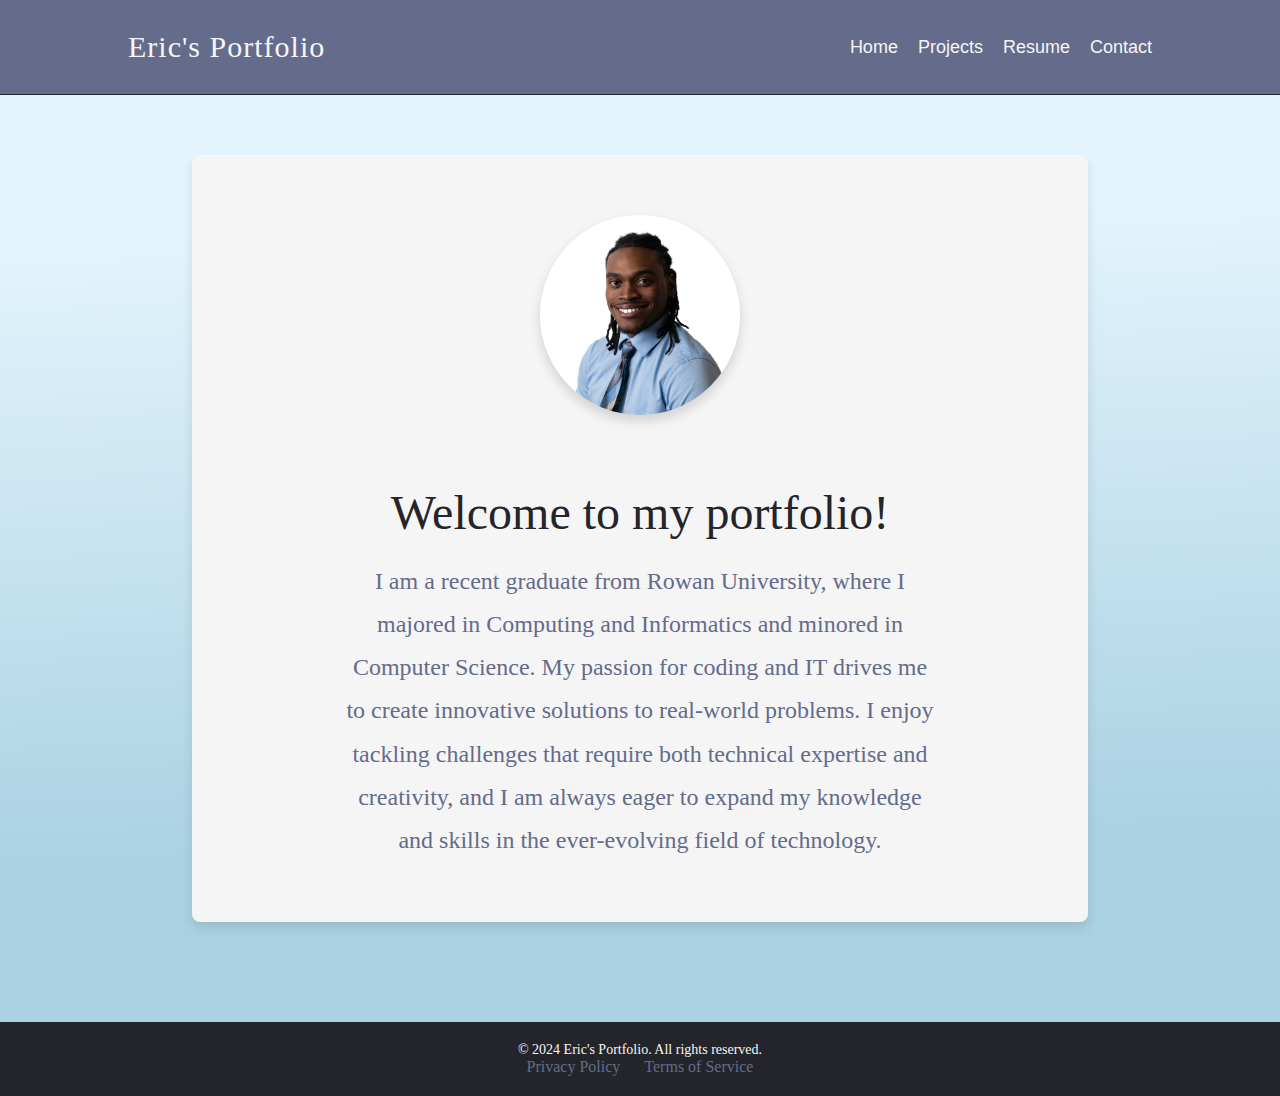
<file: index.html>
<html lang="en">
<head>
    <meta charset="UTF-8">
    <meta name="viewport" content="width=device-width, initial-scale=1.0">
    <title>Eric's Portfolio</title>
    <link rel="stylesheet" href="/css/styles.css">
</head>
<body>
    <header class="header">
        <h1>Eric's Portfolio</h1>
        <nav>
            <ul>
                <li><a href="index.html">Home</a></li>
                <li><a href="projects.html">Projects</a></li>
                <li><a href="resume.html">Resume</a></li>
                <li><a href="contact.html">Contact</a></li>
            </ul>
        </nav>
    </header>

    <main>
        <section class="Introduction">
             <!-- Image Section -->
             <div class="profile-pic">
                <img src="/images/ProfPic2.jpg" alt="Profile Picture">
            </div>
            
            <!-- Introduction Text -->
            <h2>Welcome to my portfolio!</h2>
            <p>I am a recent graduate from Rowan University, where I majored in Computing and Informatics and minored in Computer Science. My passion for coding and IT drives me to create innovative solutions to real-world problems. I enjoy tackling challenges that require both technical expertise and creativity, and I am always eager to expand my knowledge and skills in the ever-evolving field of technology.</p>
        </section>
    </main>
    <footer>
        <p>&copy; 2024 Eric's Portfolio. All rights reserved.</p>
        <div class="footer-links">
            <a>Privacy Policy</a>
            <a>Terms of Service</a>
        </div>
    </footer>
    
</body>
</html>
</file>
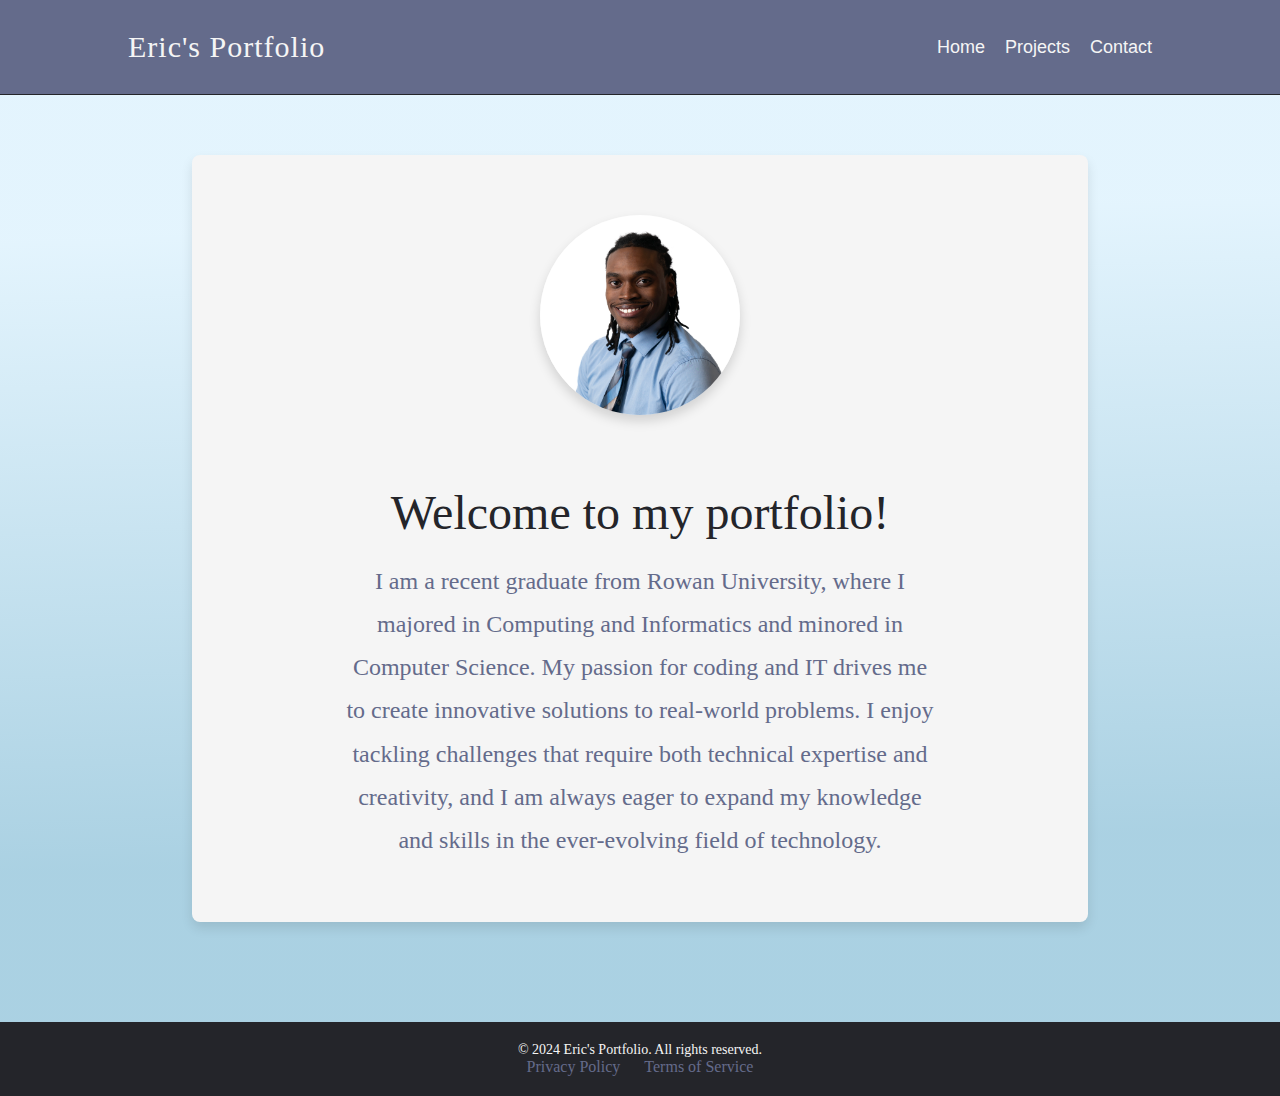
<file: html/index.html>
<html lang="en">
<head>
    <meta charset="UTF-8">
    <meta name="viewport" content="width=device-width, initial-scale=1.0">
    <title>Eric's Portfolio</title>
    <link rel="stylesheet" href="/css/styles.css">
</head>
<body>
    <header class="header">
        <h1>Eric's Portfolio</h1>
        <nav>
            <ul>
                <li><a href="index.html">Home</a></li>
                <li><a href="projects.html">Projects</a></li>
                <li><a href="contact.html">Contact</a></li>
            </ul>
        </nav>
    </header>

    <main>
        <section class="Introduction">
             <!-- Image Section -->
             <div class="profile-pic">
                <img src="/images/ProfPic2.jpg" alt="Profile Picture">
            </div>
            
            <!-- Introduction Text -->
            <h2>Welcome to my portfolio!</h2>
            <p>I am a recent graduate from Rowan University, where I majored in Computing and Informatics and minored in Computer Science. My passion for coding and IT drives me to create innovative solutions to real-world problems. I enjoy tackling challenges that require both technical expertise and creativity, and I am always eager to expand my knowledge and skills in the ever-evolving field of technology.</p>
        </section>
    </main>
    <footer>
        <p>&copy; 2024 Eric's Portfolio. All rights reserved.</p>
        <div class="footer-links">
            <a href="privacy.html">Privacy Policy</a>
            <a href="terms.html">Terms of Service</a>
        </div>
    </footer>
    
</body>
</html>
</file>
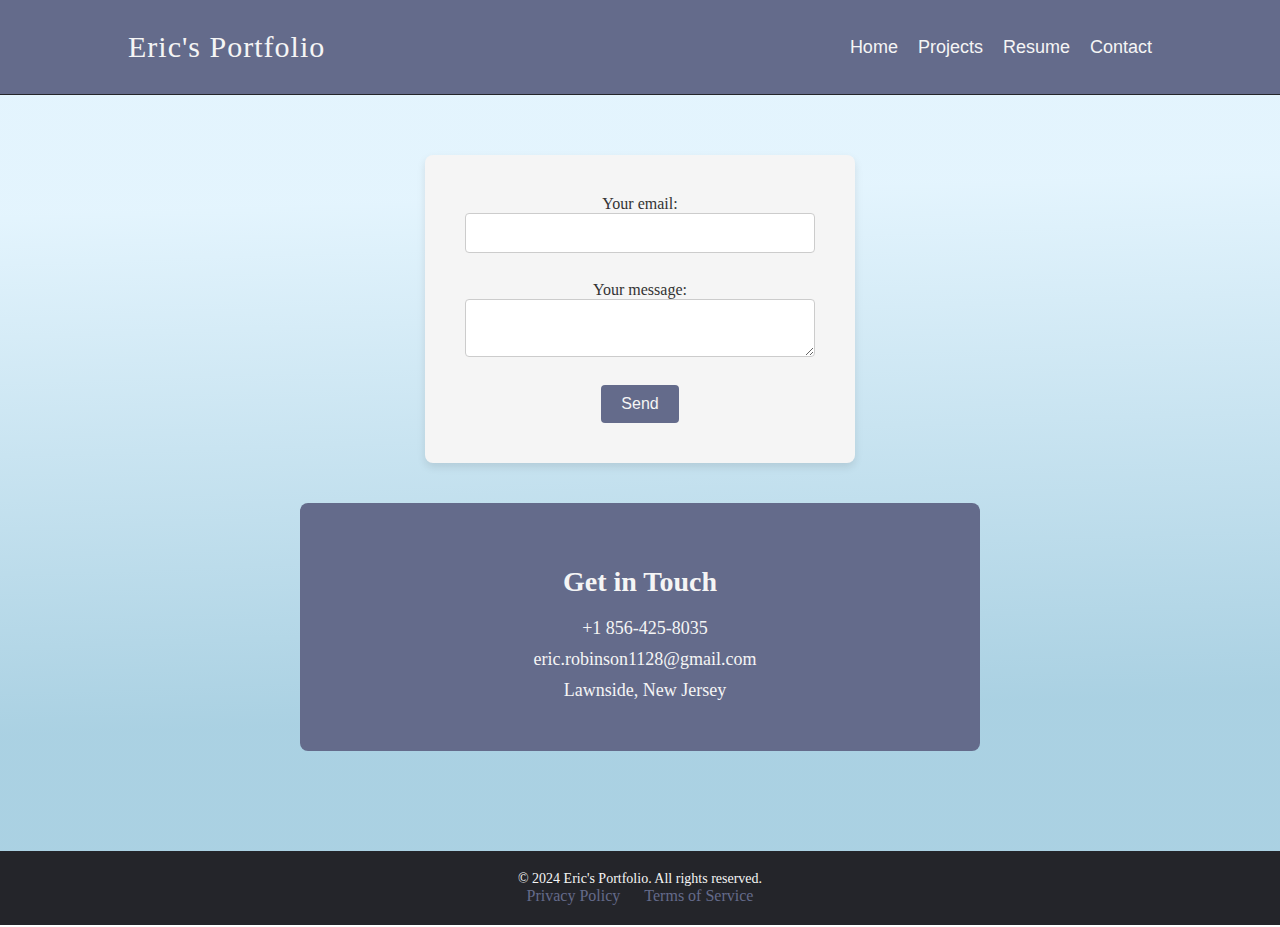
<file: contact.html>
<html lang="en">

<head>
    <meta charset="UTF-8">
    <meta name="viewport" content="width=device-width, initial-scale=1.0">
    <title>Document</title>
    <link rel="stylesheet" href="/css/styles.css">
</head>

<body>
    <header class="header">
        <h1>Eric's Portfolio</h1>
        <nav>
            <ul>
                <li><a href="index.html">Home</a></li>
                <li><a href="projects.html">Projects</a></li>
                <li><a href="resume.html">Resume</a></li>
                <li><a href="contact.html">Contact</a></li>
            </ul>
        </nav>
    </header>

    <main>
        <!-- modify this form HTML and place wherever you want your form -->
        <form class="contact-form" action="https://formspree.io/f/mvgplyeo" method="POST">
            <label>
                Your email:
                <input type="email" name="email">
            </label>
            <label>
                Your message:
                <textarea name="message"></textarea>
            </label>
            <!-- your other form fields go here -->
            <button type="submit">Send</button>
        </form>
        <div class="contact-info">
            <h2>Get in Touch</h2>
            <p><i class="fas fa-phone"></i> +1 856-425-8035</p>
            <p><i class="fas fa-envelope"></i> eric.robinson1128@gmail.com</p>
            <p><i class="fas fa-map-marker-alt"></i> Lawnside, New Jersey</p>
        </div>
    </main>

    <footer>
        <p>&copy; 2024 Eric's Portfolio. All rights reserved.</p>
        <div class="footer-links">
            <a>Privacy Policy</a>
            <a>Terms of Service</a>
        </div>
    </footer>

</body>

</html>
</file>
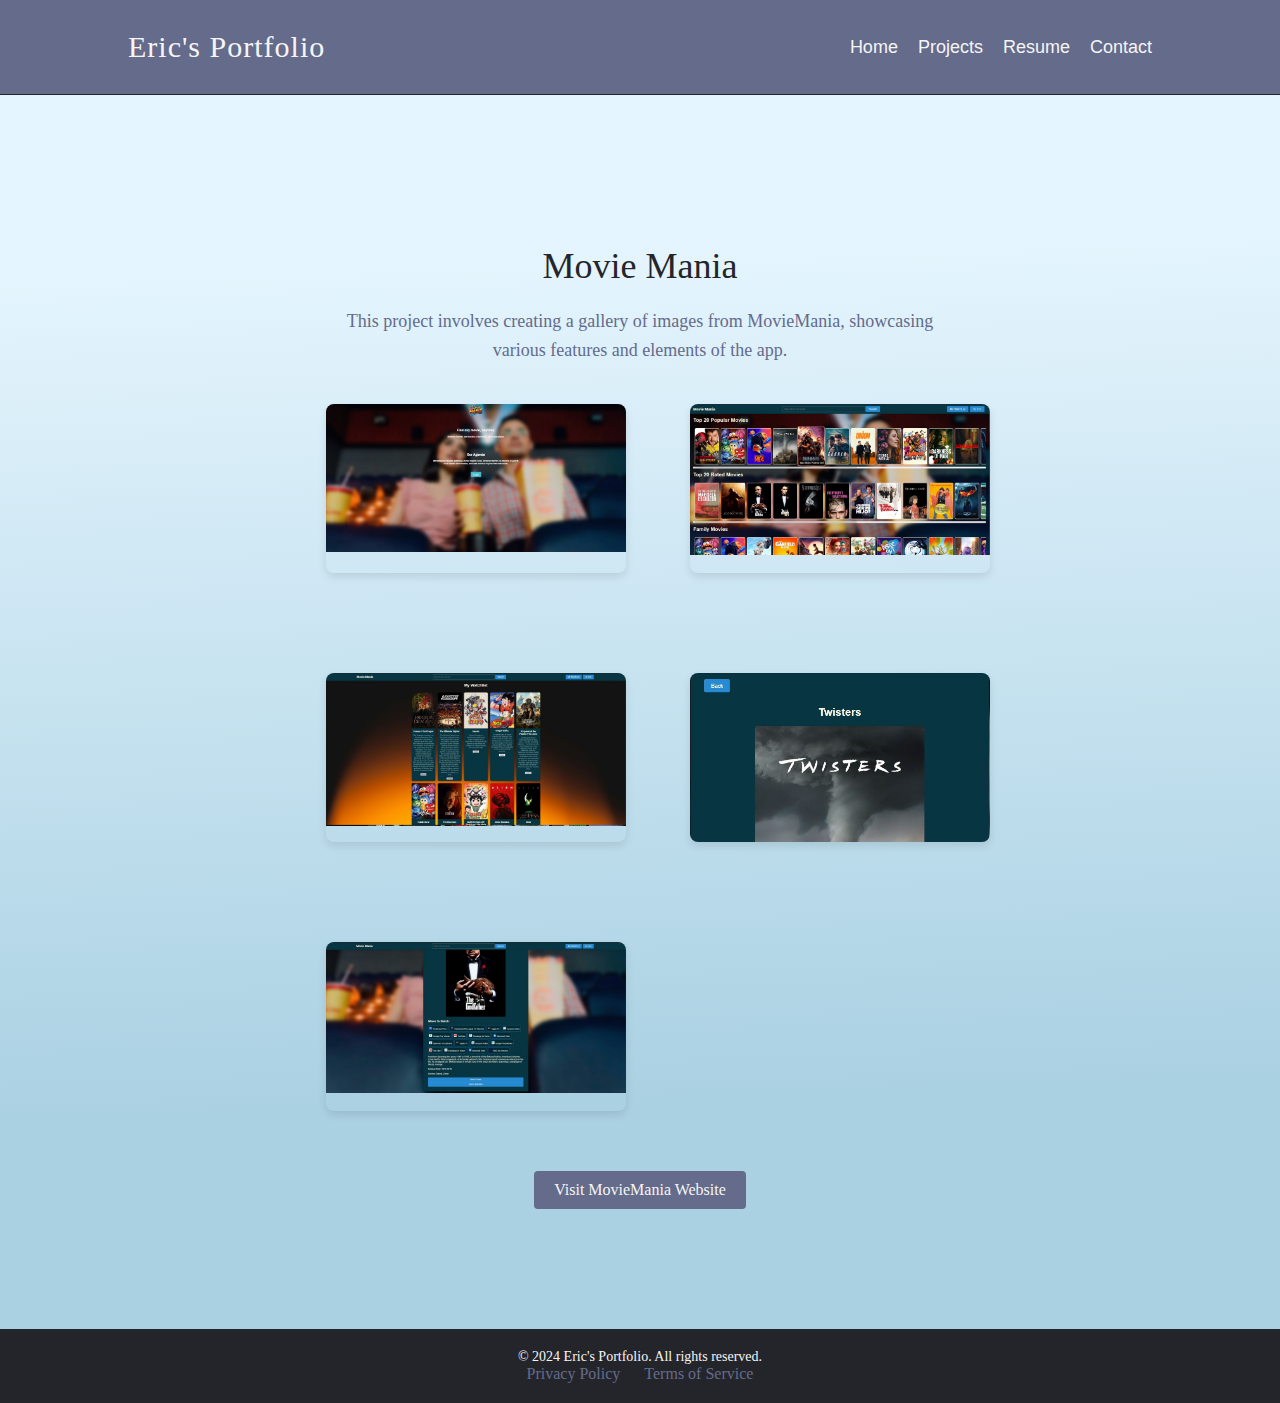
<file: project1-details.html>
<!DOCTYPE html>
<html lang="en">
<head>
    <meta charset="UTF-8">
    <meta name="viewport" content="width=device-width, initial-scale=1.0">
    <title>Project 1 Details - Eric's Portfolio</title>
    <link rel="stylesheet" href="/css/styles.css">
</head>
<body>
    <header class="header">
        <h1>Eric's Portfolio</h1>
        <nav>
            <ul>
                <li><a href="index.html">Home</a></li>
                <li><a href="projects.html">Projects</a></li>
                <li><a href="resume.html">Resume</a></li>
                <li><a href="contact.html">Contact</a></li>
            </ul>
        </nav>
    </header>

    <main>
        <section class="project-details">
            <h2>Movie Mania</h2>
            <p>This project involves creating a gallery of images from MovieMania, showcasing various features and elements of the app.</p>
            
            <div class="gallery">
                <div class="gallery-item">
                    <img src="/images/login.jpg" alt="MovieMania Feature 5">
                </div>
                <div class="gallery-item">
                    <img src="/images/movieManiaWelcomePage.jpg" alt="MovieMania Feature 1">
                </div>
                <div class="gallery-item">
                    <img src="/images/watchlistPage.jpg" alt="MovieMania Feature 2">
                </div>
                <div class="gallery-item">
                    <img src="/images/moviePage.jpg" alt="MovieMania Feature 3">
                </div>
                <div class="gallery-item">
                    <img src="/images/AddtoWatchlistButton.jpg" alt="MovieMania Feature 4">
                </div>
                <!-- Add more gallery items as needed -->
            </div>
            
            <a href="https://movi3mania.netlify.app/" class="project-link" target="_blank">Visit MovieMania Website</a>
        </section>
    </main>

    <footer>
        <p>&copy; 2024 Eric's Portfolio. All rights reserved.</p>
        <div class="footer-links">
            <a>Privacy Policy</a>
            <a>Terms of Service</a>
        </div>
    </footer>
</body>
</html>
</file>
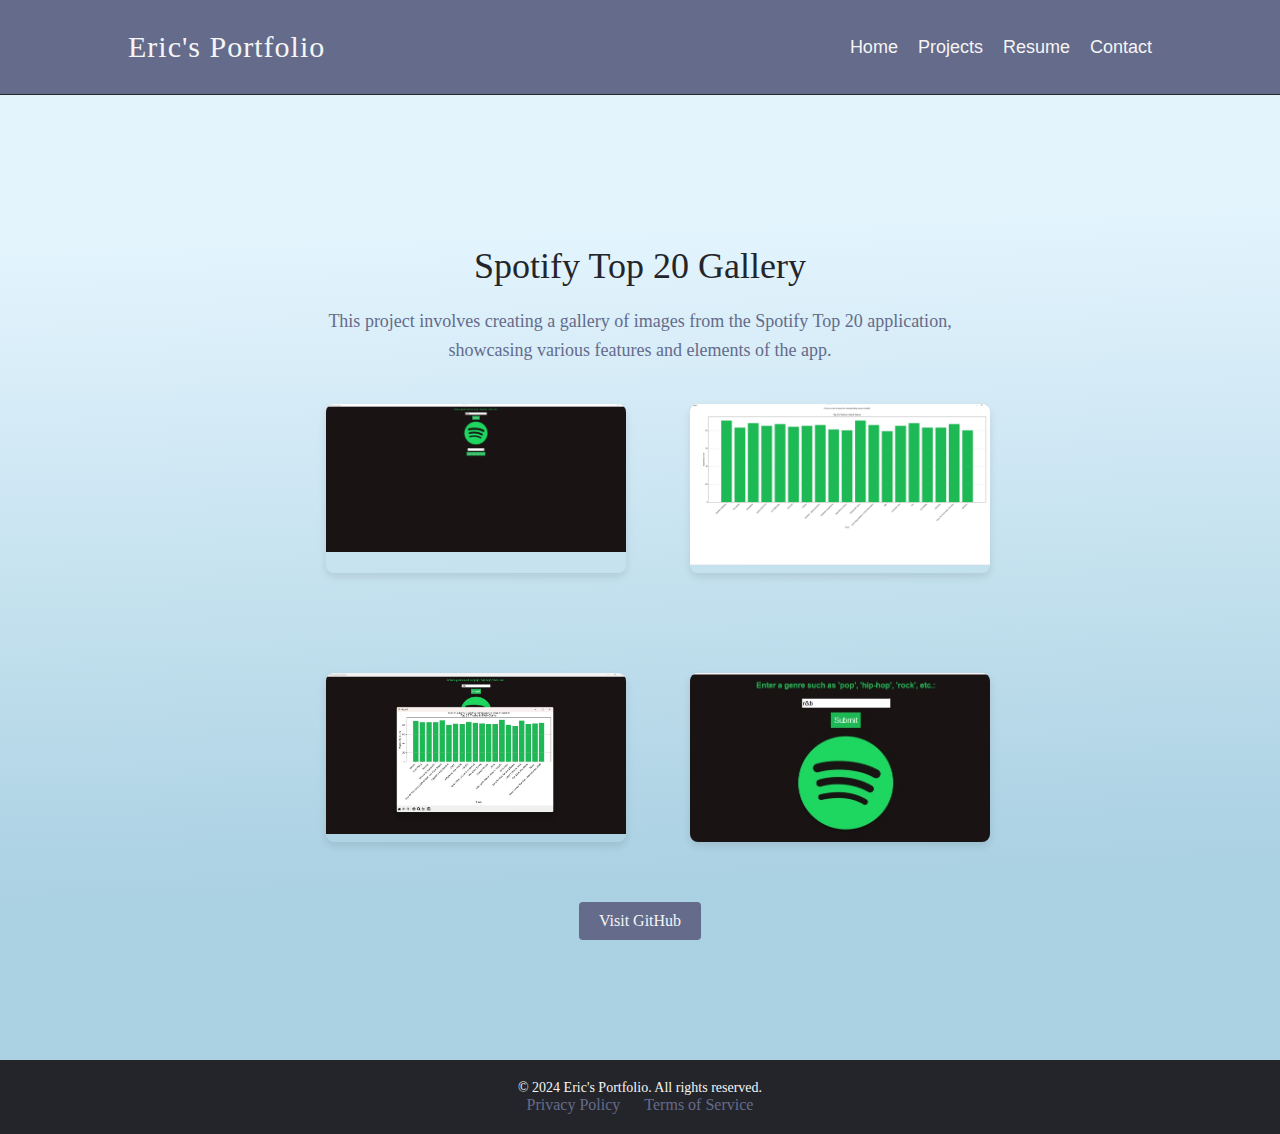
<file: project2-details.html>
<!DOCTYPE html>
<html lang="en">
<head>
    <meta charset="UTF-8">
    <meta name="viewport" content="width=device-width, initial-scale=1.0">
    <title>Spotify Top 20 Gallery - Eric's Portfolio</title>
    <link rel="stylesheet" href="/css/styles.css">
</head>
<body>
    <header class="header">
        <h1>Eric's Portfolio</h1>
        <nav>
            <ul>
                <li><a href="index.html">Home</a></li>
                <li><a href="projects.html">Projects</a></li>
                <li><a href="resume.html">Resume</a></li>
                <li><a href="contact.html">Contact</a></li>
            </ul>
        </nav>
    </header>

    <main>
        <section class="project-details">
            <h2>Spotify Top 20 Gallery</h2>
            <p>This project involves creating a gallery of images from the Spotify Top 20 application, showcasing various features and elements of the app.</p>
        
            <div class="gallery">
                <div class="gallery-item">
                    <img src="/images/spotifyApp.jpg" alt="Spotify App Picture">
                </div>
                <div class="gallery-item">
                    <img src="/images/spotifybargraph.jpg" alt="Bar Graph">
                </div>
                <div class="gallery-item">
                    <img src="/images/spoitfy3.jpg" alt="Graph 2">
                </div>
                <div class="gallery-item">
                    <img src="/images/spoitfy4.jpg" alt="Graph 3">
                </div>
                <!-- Add more gallery items as needed -->
            </div>
            
            <a href="https://github.com/Robinson-erc/SpotifyTop20" class="project-link" target="_blank">Visit GitHub</a>
        </section>
    </main>

    <footer>
        <p>&copy; 2024 Eric's Portfolio. All rights reserved.</p>
        <div class="footer-links">
            <a>Privacy Policy</a>
            <a>Terms of Service</a>
        </div>
    </footer>
</body>
</html>
</file>
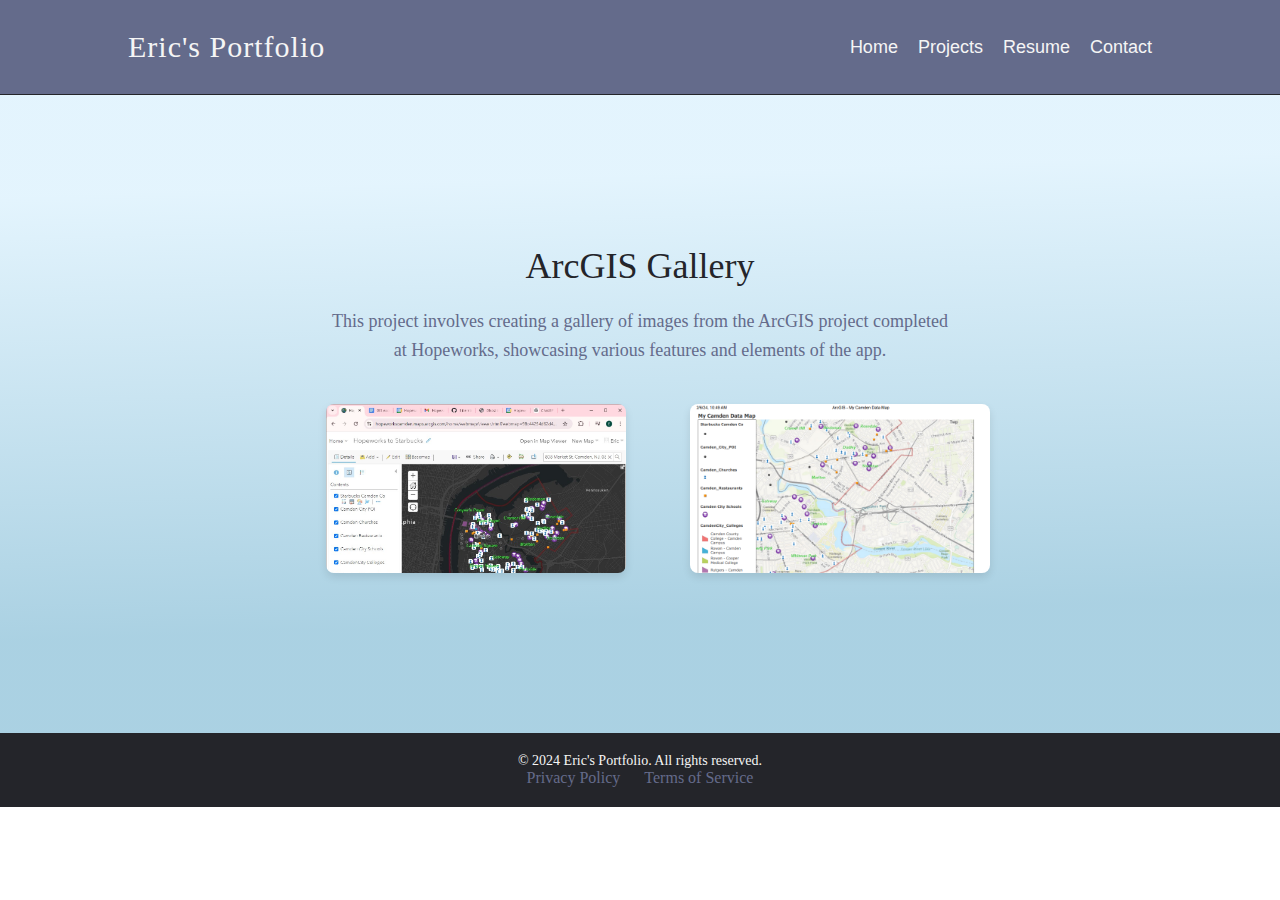
<file: project3-details.html>
<!DOCTYPE html>
<html lang="en">
<head>
    <meta charset="UTF-8">
    <meta name="viewport" content="width=device-width, initial-scale=1.0">
    <title>ArcGIS Gallery - Eric's Portfolio</title>
    <link rel="stylesheet" href="/css/styles.css">
</head>
<body>
    <header class="header">
        <h1>Eric's Portfolio</h1>
        <nav>
            <ul>
                <li><a href="index.html">Home</a></li>
                <li><a href="projects.html">Projects</a></li>
                <li><a href="resume.html">Resume</a></li>
                <li><a href="contact.html">Contact</a></li>
            </ul>
        </nav>
    </header>

    <main>
        <section class="project-details">
            <h2>ArcGIS Gallery</h2>
            <p>This project involves creating a gallery of images from the ArcGIS project completed at Hopeworks, showcasing various features and elements of the app.</p>
        
            <div class="gallery">
                <div class="gallery-item">
                    <img src="/images/map1.jpg" alt="Map Picture 1">
                </div>
                <div class="gallery-item">
                    <img src="/images/map2.png" alt="Map Picture 2">
                </div>
                <!-- Add more gallery items as needed -->
            </div>
        </section>
    </main>

    <footer>
        <p>&copy; 2024 Eric's Portfolio. All rights reserved.</p>
        <div class="footer-links">
            <a>Privacy Policy</a>
            <a>Terms of Service</a>
        </div>
    </footer>
</body>
</html>
</file>
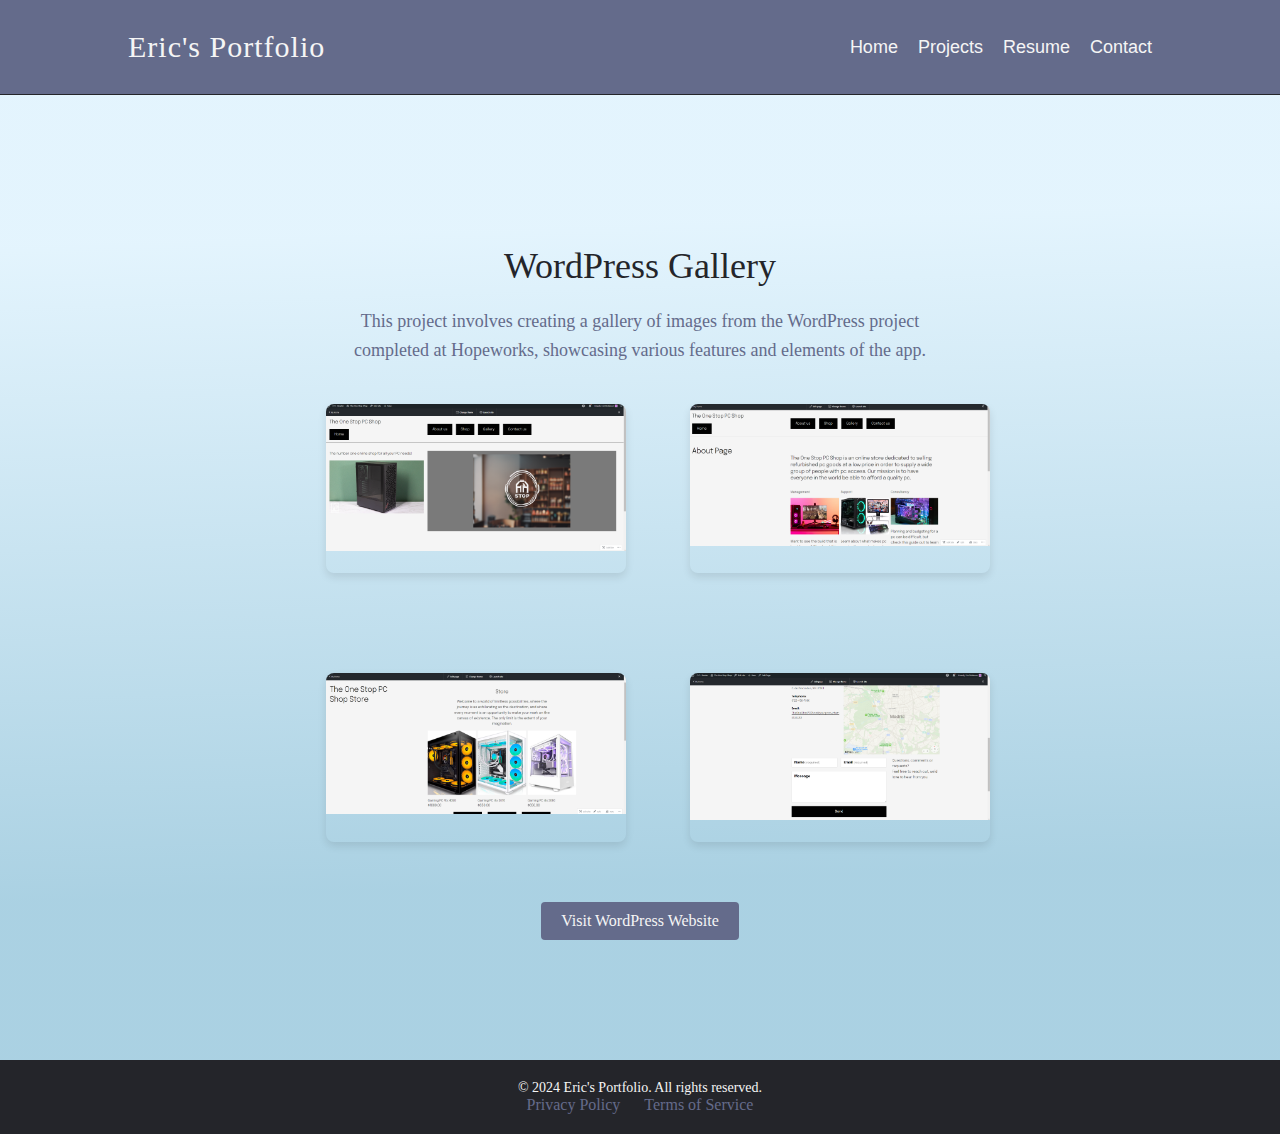
<file: project4-details.html>
<!DOCTYPE html>
<html lang="en">
<head>
    <meta charset="UTF-8">
    <meta name="viewport" content="width=device-width, initial-scale=1.0">
    <title>WordPress Gallery - Eric's Portfolio</title>
    <link rel="stylesheet" href="/css/styles.css">
</head>
<body>
    <header class="header">
        <h1>Eric's Portfolio</h1>
        <nav>
            <ul>
                <li><a href="index.html">Home</a></li>
                <li><a href="projects.html">Projects</a></li>
                <li><a href="resume.html">Resume</a></li>
                <li><a href="contact.html">Contact</a></li>
            </ul>
        </nav>
    </header>

    <main>
        <section class="project-details">
            <h2>WordPress Gallery</h2>
            <p>This project involves creating a gallery of images from the WordPress project completed at Hopeworks, showcasing various features and elements of the app.</p>
            
            <div class="gallery">
                <div class="gallery-item">
                    <img src="/images/wp1.png" alt="WordPress Feature 1">
                </div>
                <div class="gallery-item">
                    <img src="/images/wp2.png" alt="WordPress Feature 2">
                </div>
                <div class="gallery-item">
                    <img src="/images/wp3.png" alt="WordPress Feature 3">
                </div>
                <div class="gallery-item">
                    <img src="/images/wp4.png" alt="WordPress Feature 4">
                </div>
            </div>

            <a href="https://onestopshop16.wordpress.com/" class="project-link" target="_blank">Visit WordPress Website</a>
        </section>
    </main>

    <footer>
        <p>&copy; 2024 Eric's Portfolio. All rights reserved.</p>
        <div class="footer-links">
            <a>Privacy Policy</a>
            <a>Terms of Service</a>
        </div>
    </footer>
</body>
</html>
</file>
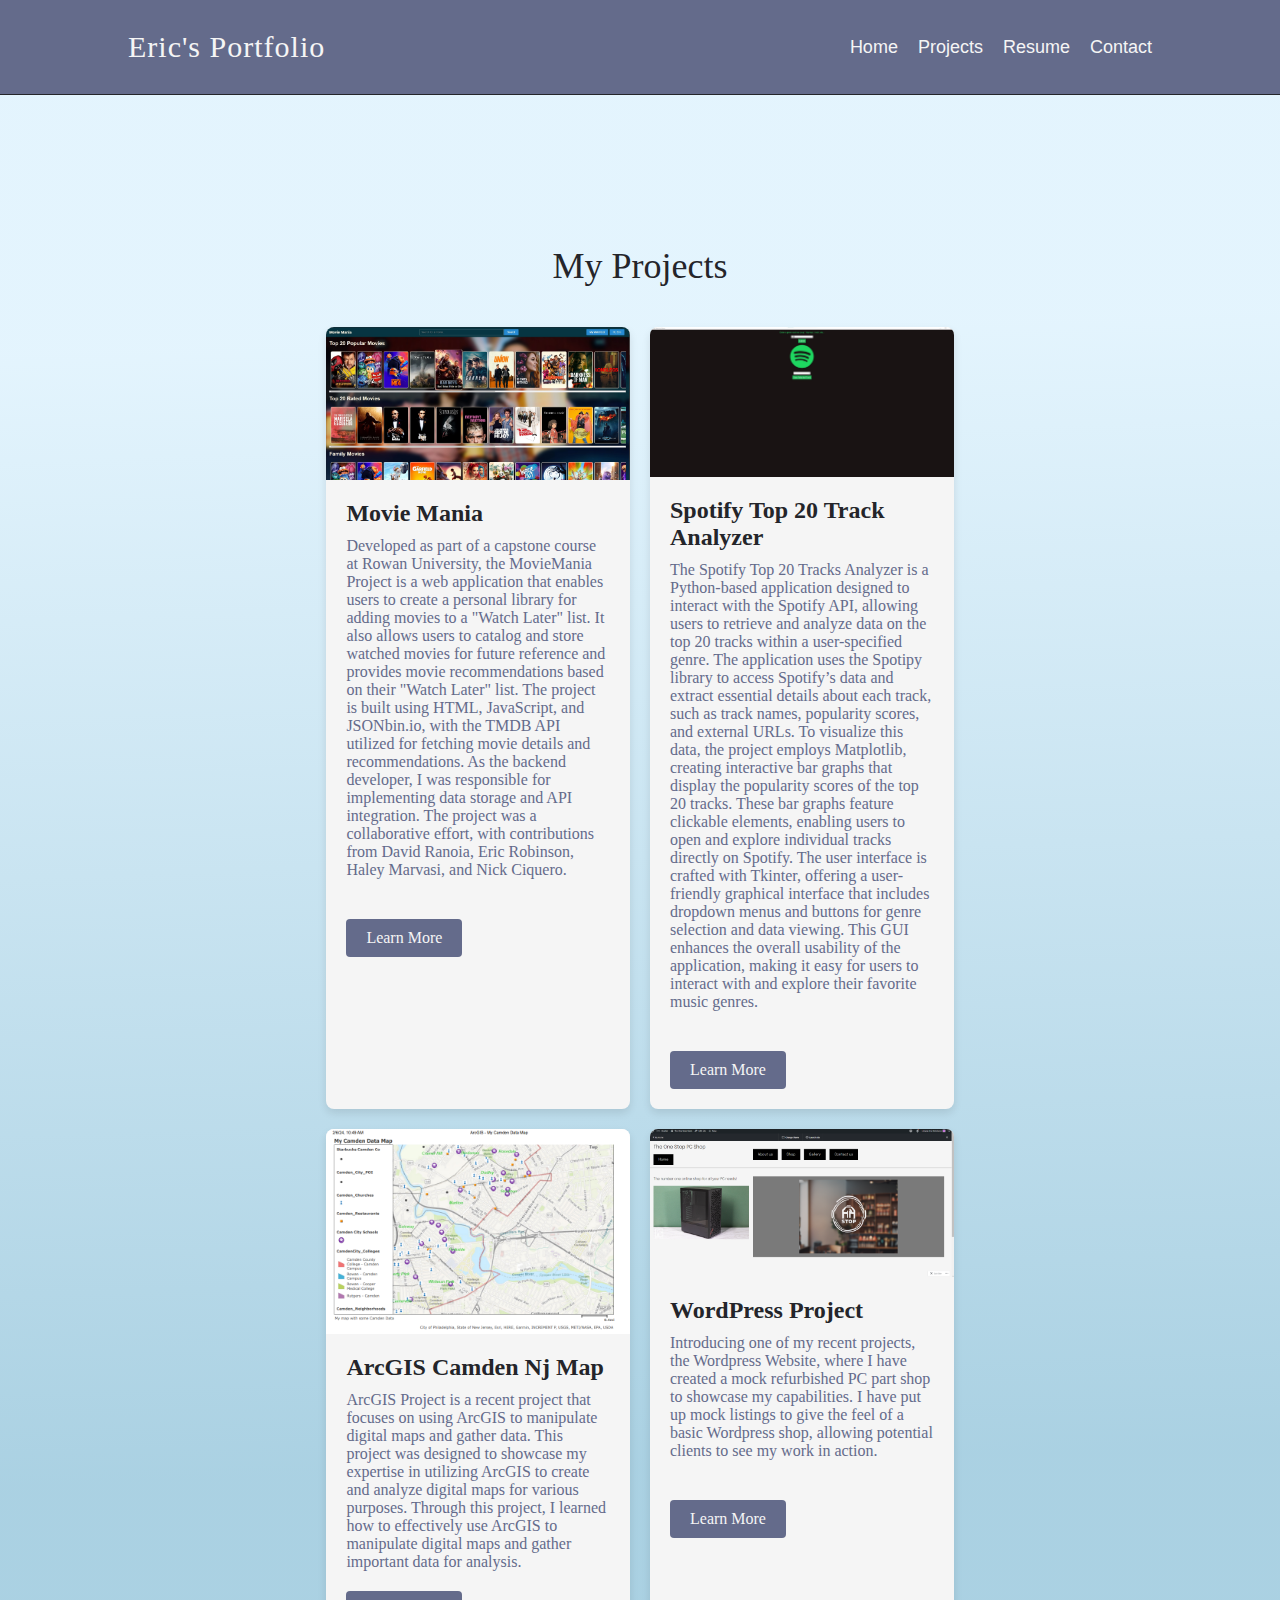
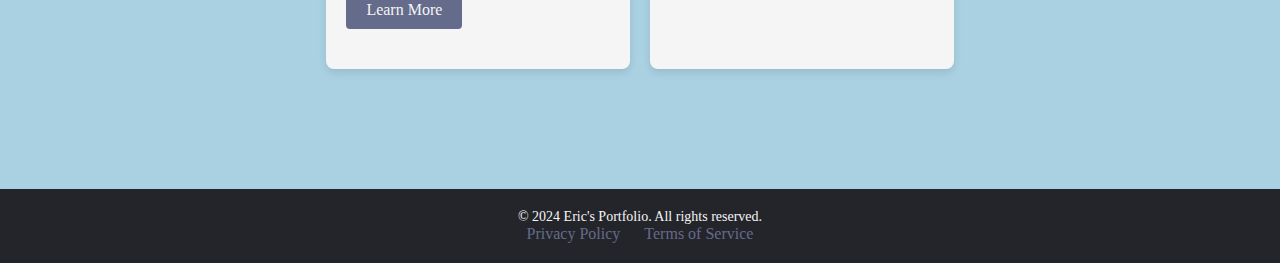
<file: projects.html>
<!DOCTYPE html>
<html lang="en">
<head>
    <meta charset="UTF-8">
    <meta name="viewport" content="width=device-width, initial-scale=1.0">
    <title>Projects - Eric's Portfolio</title>
    <link rel="stylesheet" href="/css/styles.css">
</head>
<body>
    <header class="header">
        <h1>Eric's Portfolio</h1>
        <nav>
            <ul>
                <li><a href="index.html">Home</a></li>
                <li><a href="projects.html">Projects</a></li>
                <li><a href="resume.html">Resume</a></li>
                <li><a href="contact.html">Contact</a></li>
            </ul>
        </nav>
    </header>

    <main>
        <section class="projects">
            <h2>My Projects</h2>
            <div class="project-grid">
                <!-- Project 1 -->
                <div class="project-card">
                    <img src="/images/movieManiaWelcomePage.jpg" alt="Project 1">
                    <div class="project-info">
                        <h3>Movie Mania</h3>
                        <p>
                            Developed as part of a capstone course at Rowan University, the MovieMania Project is a web application that enables users to create a personal library for adding movies to a "Watch Later" list. It also allows users to catalog and store watched movies for future reference and provides movie recommendations based on their "Watch Later" list.
                            The project is built using HTML, JavaScript, and JSONbin.io, with the TMDB API utilized for fetching movie details and recommendations. As the backend developer, I was responsible for implementing data storage and API integration. The project was a collaborative effort, with contributions from David Ranoia, Eric Robinson, Haley Marvasi, and Nick Ciquero.
                        </p>
                        <a href="project1-details.html" class="project-link">Learn More</a>
                    </div>
                </div>

                <!-- Project 2 -->
                <div class="project-card">
                    <img src="/images/spotifyApp.jpg" alt="Project 2">
                    <div class="project-info">
                        <h3>Spotify Top 20 Track Analyzer</h3>
                        <p>
                            The Spotify Top 20 Tracks Analyzer is a Python-based application designed to interact with the Spotify API, allowing users to retrieve and analyze data on the top 20 tracks within a user-specified genre. The application uses the Spotipy library to access Spotify’s data and extract essential details about each track, such as track names, popularity scores, and external URLs.

To visualize this data, the project employs Matplotlib, creating interactive bar graphs that display the popularity scores of the top 20 tracks. These bar graphs feature clickable elements, enabling users to open and explore individual tracks directly on Spotify.

The user interface is crafted with Tkinter, offering a user-friendly graphical interface that includes dropdown menus and buttons for genre selection and data viewing. This GUI enhances the overall usability of the application, making it easy for users to interact with and explore their favorite music genres.
                        </p>
                        <a href="project2-details.html" class="project-link">Learn More</a>
                    </div>
                </div>
                <!-- Project 3 -->
                <div class="project-card">
                    <img src="/images/map2.png" alt="Project 3">
                    <div class="project-info">
                        <h3>ArcGIS Camden Nj Map</h3>
                        <p>
                            ArcGIS Project is a recent project that focuses on using ArcGIS to manipulate digital maps and gather data. This project was designed to showcase my expertise in utilizing ArcGIS to create and analyze digital maps for various purposes. Through this project, I learned how to effectively use ArcGIS to manipulate digital maps and gather important data for analysis.
                        <a href="project3-details.html" class="project-link">Learn More</a>
                    </div>
                </div>
                <!-- Project 4 -->
                <div class="project-card">
                    <img src="/images/wp1.png" alt="Project 4">
                    <div class="project-info">
                        <h3>WordPress Project</h3> 
                        <p>
                            
                            Introducing one of my recent projects, the Wordpress Website, where I have created a mock refurbished PC part shop to showcase my capabilities. I have put up mock listings to give the feel of a basic Wordpress shop, allowing potential clients to see my work in action.
                        </p>
                        <a href="project4-details.html" class="project-link">Learn More</a>
                    </div>
                </div>

                <!-- Add more project cards as needed -->
            </div>
        </section>
    </main>

    <footer>
        <p>&copy; 2024 Eric's Portfolio. All rights reserved.</p>
        <div class="footer-links">
            <a>Privacy Policy</a>
            <a>Terms of Service</a>
        </div>
    </footer>
</body>
</html>
</file>
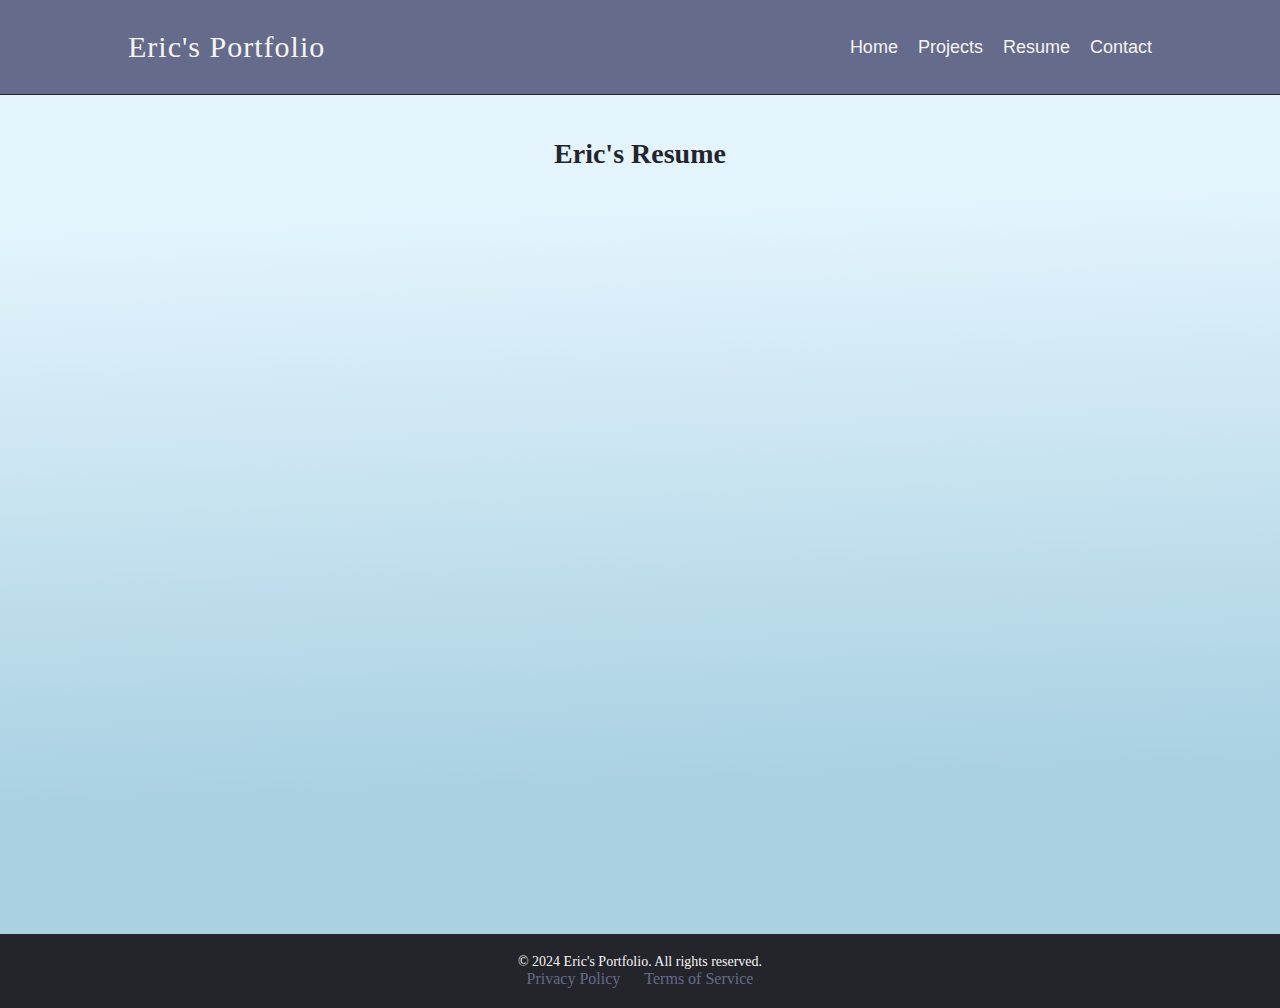
<file: resume.html>
<!DOCTYPE html>
<html lang="en">
<head>
    <meta charset="UTF-8">
    <meta name="viewport" content="width=device-width, initial-scale=1.0">
    <title>Eric's Resume - Eric's Portfolio</title>
    <link rel="stylesheet" href="/css/styles.css">
</head>
<body>
    <header class="header">
        <h1>Eric's Portfolio</h1>
        <nav>
            <ul>
                <li><a href="index.html">Home</a></li>
                <li><a href="projects.html">Projects</a></li>
                <li><a href="resume.html">Resume</a></li>
                <li><a href="contact.html">Contact</a></li>
            </ul>
        </nav>
    </header>

    <main class="resume">
        <h2>Eric's Resume</h2>
        <iframe id="resume-frame" src="Erics_Resume.pdf" type="application/pdf"></iframe>
    </main>
    
    
    <footer>
        <p>&copy; 2024 Eric's Portfolio. All rights reserved.</p>
        <div class="footer-links">
            <a>Privacy Policy</a>
            <a>Terms of Service</a>
        </div>
    </footer>
</body>
</html>
</file>
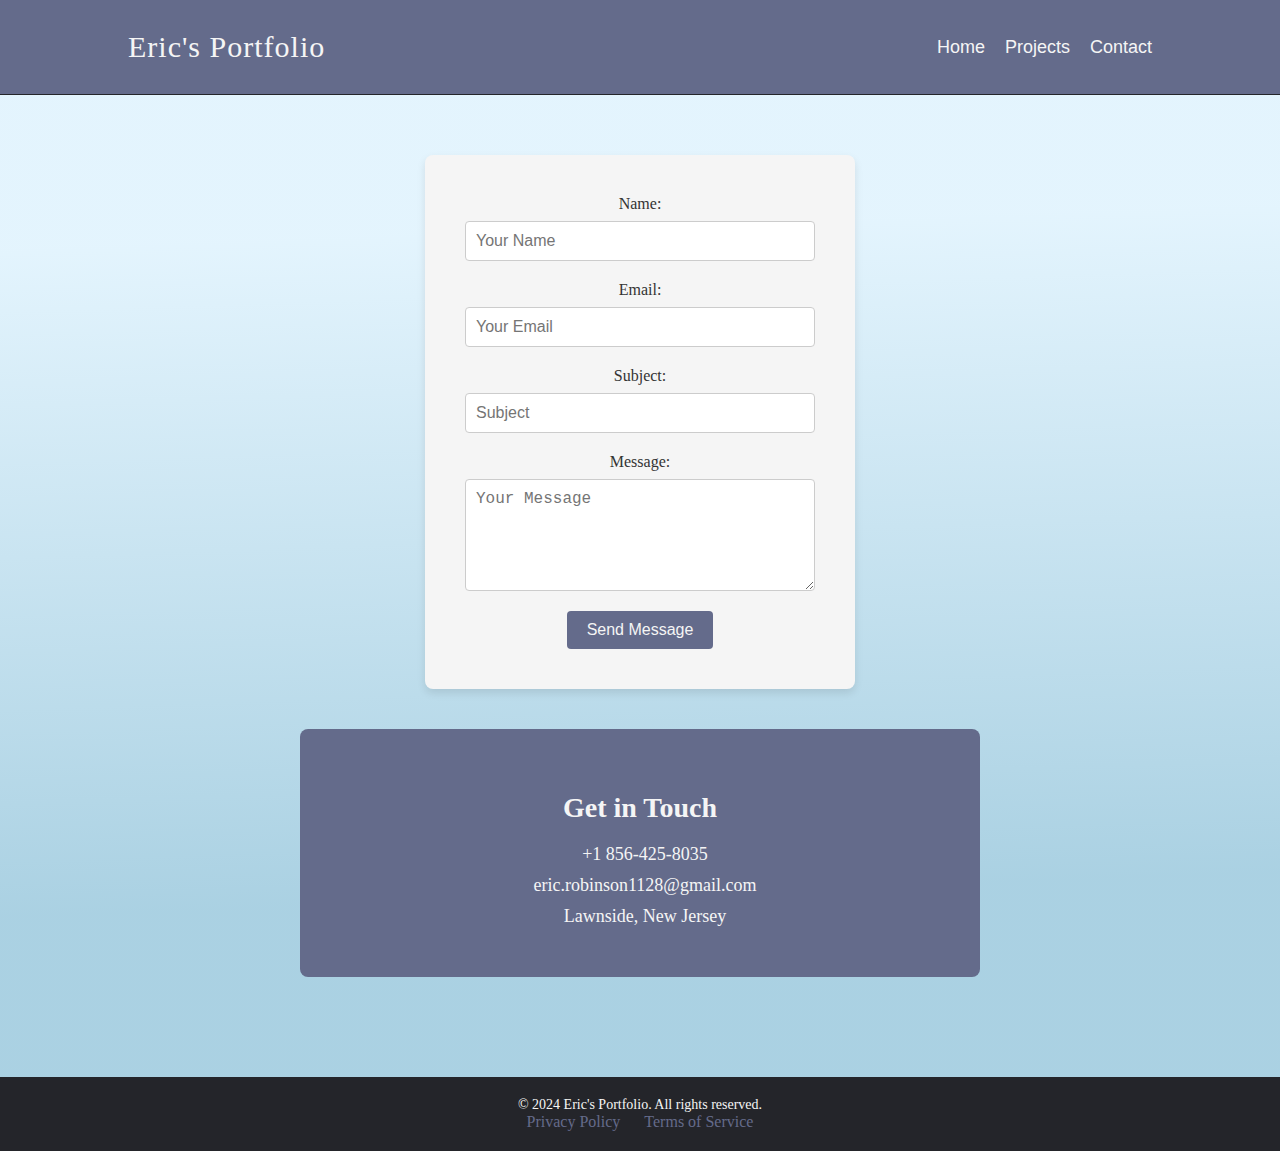
<file: html/contact.html>
<html lang="en">
<head>
    <meta charset="UTF-8">
    <meta name="viewport" content="width=device-width, initial-scale=1.0">
    <title>Document</title>
    <link rel="stylesheet" href="/css/styles.css">
</head>
<body>
    <header class="header">
        <h1>Eric's Portfolio</h1>
        <nav>
            <ul>
                <li><a href="index.html">Home</a></li>
                <li><a href="projects.html">Projects</a></li>
                <li><a href="contact.html">Contact</a></li>
            </ul>
        </nav>
    </header>

    <main>
        <form class="contact-form">
            <label for="name">Name:</label>
            <input type="text" id="name" name="name" placeholder="Your Name" required>
        
            <label for="email">Email:</label>
            <input type="email" id="email" name="email" placeholder="Your Email" required>
        
            <label for="subject">Subject:</label>
            <input type="text" id="subject" name="subject" placeholder="Subject" required>
        
            <label for="message">Message:</label>
            <textarea id="message" name="message" rows="5" placeholder="Your Message" required></textarea>
        
            <button type="submit">Send Message</button>
        </form>
        <div class="contact-info">
            <h2>Get in Touch</h2>
            <p><i class="fas fa-phone"></i> +1 856-425-8035</p>
            <p><i class="fas fa-envelope"></i> eric.robinson1128@gmail.com</p>
            <p><i class="fas fa-map-marker-alt"></i> Lawnside, New Jersey</p>
        </div>
        
    </main>
    <footer>
        <p>&copy; 2024 Eric's Portfolio. All rights reserved.</p>
        <div class="footer-links">
            <a href="privacy.html">Privacy Policy</a>
            <a href="terms.html">Terms of Service</a>
        </div>
    </footer>
    
</body>
</html>
</file>
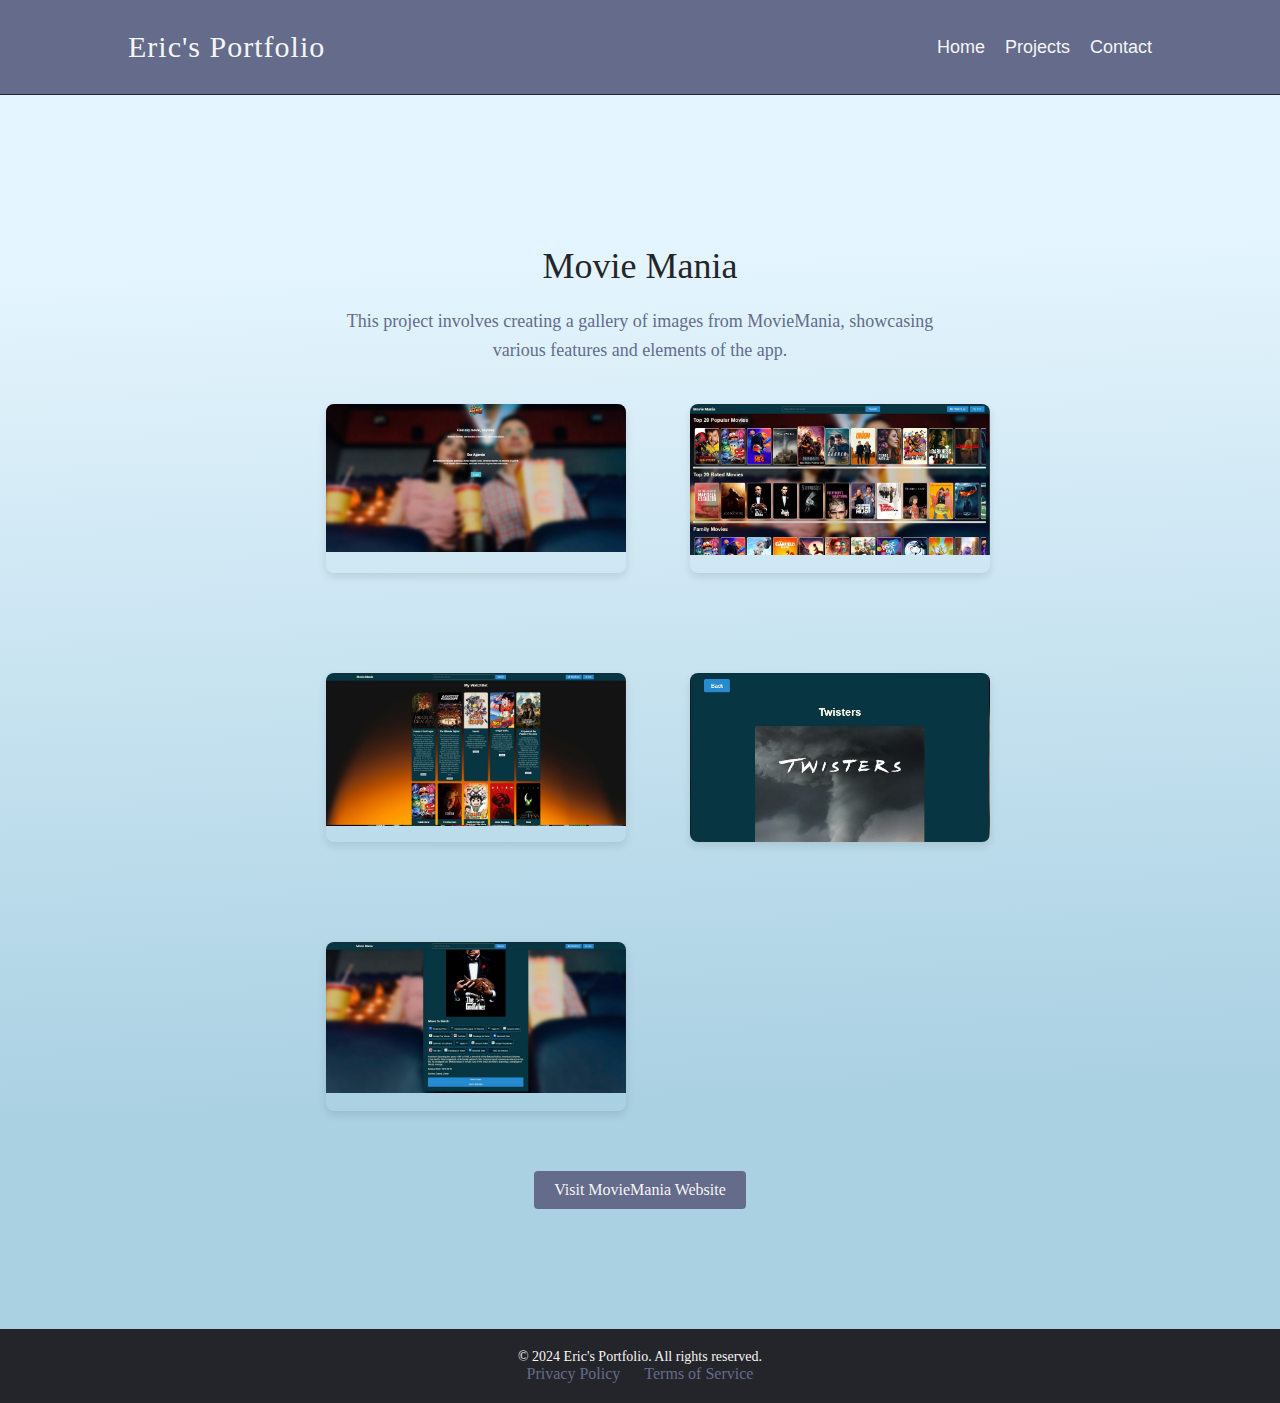
<file: html/project1-details.html>
<!DOCTYPE html>
<html lang="en">
<head>
    <meta charset="UTF-8">
    <meta name="viewport" content="width=device-width, initial-scale=1.0">
    <title>Project 1 Details - Eric's Portfolio</title>
    <link rel="stylesheet" href="/css/styles.css">
</head>
<body>
    <header class="header">
        <h1>Eric's Portfolio</h1>
        <nav>
            <ul>
                <li><a href="index.html">Home</a></li>
                <li><a href="projects.html">Projects</a></li>
                <li><a href="contact.html">Contact</a></li>
            </ul>
        </nav>
    </header>

    <main>
        <section class="project-details">
            <h2>Movie Mania</h2>
            <p>This project involves creating a gallery of images from MovieMania, showcasing various features and elements of the app.</p>
            
            <div class="gallery">
                <div class="gallery-item">
                    <img src="/images/login.jpg" alt="MovieMania Feature 3">
                </div>
                <div class="gallery-item">
                    <img src="/images/movieManiaWelcomePage.jpg" alt="MovieMania Feature 1">
                </div>
                <div class="gallery-item">
                    <img src="/images/watchlistPage.jpg" alt="MovieMania Feature 2">
                </div>
                <div class="gallery-item">
                    <img src="/images/moviePage.jpg" alt="MovieMania Feature 3">
                </div>
                <div class="gallery-item">
                    <img src="/images/AddtoWatchlistButton.jpg" alt="MovieMania Feature 3">
                </div>
                <!-- Add more gallery items as needed -->
            </div>
            
            <a href="https://movi3mania.netlify.app/" class="project-link" target="_blank">Visit MovieMania Website</a>
        </section>
    </main>

    <footer>
        <p>&copy; 2024 Eric's Portfolio. All rights reserved.</p>
        <div class="footer-links">
            <a href="privacy.html">Privacy Policy</a>
            <a href="terms.html">Terms of Service</a>
        </div>
    </footer>
</body>
</html>
</file>
<file: css/styles.css>
/* Header Styling */
.header {
    display: flex;
    justify-content: space-between;
    align-items: center;
    padding: 30px 10%;
    background-color: #646b8b;
    border-bottom: 1px solid #24252a;
    color: antiquewhite;
}

.header h1 {
    color: #f5f5f5;
    font-size: 30px;
    font-weight: 300;
    letter-spacing: 1px;
    margin: 0;
}

.header nav ul {
    list-style: none;
    margin: 0;
    padding: 0;
    color: #f5f5f5;
    display: flex;
}

.header nav ul li {
    margin-left: 20px; /* Space between each nav item */
}

/* Header links styling */
.header nav ul li a {
    color: #f5f5f5; /* Set link color to white */
    text-decoration: none; /* Remove underline from links */
    font-size: large;
    font-family: Arial, Helvetica, sans-serif;
}

/* Prevent link color change on hover, focus, and active */
.header nav ul li a:hover,
.header nav ul li a:focus,
.header nav ul li a:active {
    color: #f5f5f5; /* Maintain the original color */
    text-decoration: none; /* Optional: remove underline on hover/focus/active */
}

/* Body Styling */
html, body {
    margin: 0;
    height: 100%;
}
.content-wrapper {
    display: flex;
    flex-direction: column;
    min-height: 100vh;
}

/* Main Content Styling */
main {
    flex: 1;
    padding: 60px 15%;
    text-align: center;
    background: linear-gradient(178deg, rgba(201, 234, 252, 0.51) 14.9%, rgba(139, 192, 216, 0.73) 80%);
}

/* Introduction Section Styling */
.Introduction {
    display: flex;
    flex-direction: column;
    align-items: center;
    text-align: center;
    padding: 60px 15%; /* Increase padding for more space */
    background-color: #f5f5f5; /* Light background color for contrast */
    border-radius: 8px; /* Rounded corners */
    box-shadow: 0 6px 12px rgba(0, 0, 0, 0.1); /* Enhance shadow for depth */
    margin-bottom: 40px; /* Space below the section */
}

.Introduction .profile-pic {
    margin-bottom: 30px; /* Increase space below the profile picture */
}

.Introduction .profile-pic img {
    width: 200px; /* Increase size of the profile picture */
    height: 200px; /* Ensure height is the same as width for a perfect circle */
    border-radius: 50%; /* Circular image */
    box-shadow: 0 6px 12px rgba(0, 0, 0, 0.15); /* More pronounced shadow */
}

.Introduction h2 {
    font-size: 48px; /* Larger font size for more impact */
    color: #24252a;
    margin-bottom: 20px;
    font-weight: 500; /* Slightly bolder font weight */
}

.Introduction p {
    font-size: 24px; /* Larger font size for better readability */
    color: #646b8b;
    line-height: 1.8; /* Increased line height for better readability */
    max-width: 900px; /* Increase max-width to allow more text space */
    margin: 0 auto;
    padding: 0 20px; /* Add padding to avoid text touching the edges */
}

/* Contact Form Styling */
.contact-form {
    background-color: #f5f5f5;
    padding: 40px;
    border-radius: 8px;
    box-shadow: 0 4px 8px rgba(0, 0, 0, 0.1);
    max-width: 350px;
    margin: 0 auto;
}

.contact-form label {
    display: block;
    font-size: 16px;
    color: #333;
    margin-bottom: 8px;
}

.contact-form input,
.contact-form textarea {
    width: 100%;
    padding: 10px;
    border: 1px solid #ccc;
    border-radius: 4px;
    margin-bottom: 20px;
    font-size: 16px;
}

.contact-form button {
    background-color: #646b8b;
    color: #f5f5f5;
    padding: 10px 20px;
    border: none;
    border-radius: 4px;
    cursor: pointer;
    font-size: 16px;
}

.contact-form button:hover {
    background-color: #525a72;
}

/* Contact Info Section Styling */
.contact-info {
    background-color: #646b8b;
    color: #f5f5f5;
    padding: 40px;
    border-radius: 8px;
    text-align: center;
    max-width: 600px;
    margin: 40px auto;
}

.contact-info h2 {
    font-size: 28px;
    margin-bottom: 20px;
}

.contact-info p {
    font-size: 18px;
    margin: 10px 0;
}

.contact-info i {
    margin-right: 10px;
    color: #f5f5f5;
}

/* Projects Section Styling */
.projects {
    padding: 60px 15%;
    text-align: center;
}

.projects h2 {
    font-size: 36px;
    color: #24252a;
    margin-bottom: 40px;
    font-weight: 400;
}

/* Project Grid Layout */
.project-grid {
    display: grid;
    grid-template-columns: repeat(auto-fill, minmax(300px, 1fr));
    gap: 20px;
}

/* Project Card Styling */
.project-card {
    background-color: #f5f5f5;
    border-radius: 8px;
    box-shadow: 0 4px 8px rgba(0, 0, 0, 0.1);
    overflow: hidden;
    text-align: left;
}

.project-card img {
    width: 100%;
    height: auto;
    display: block;
}

.project-info {
    padding: 20px;
}

.project-info h3 {
    font-size: 24px;
    color: #24252a;
    margin: 0 0 10px;
}

.project-info p {
    font-size: 16px;
    color: #646b8b;
    margin: 0 0 20px;
}

.project-link {
    color: #646b8b;
    text-decoration: none;
    font-size: 16px;
}

.project-link:hover {
    text-decoration: underline;
}

/* Project Details Section Styling */
.project-details {
    padding: 60px 15%;
    text-align: center;
}

.project-details h2 {
    font-size: 36px;
    color: #24252a;
    margin-bottom: 20px;
    font-weight: 400;
}

.project-details p {
    font-size: 18px;
    color: #646b8b;
    line-height: 1.6;
    max-width: 800px;
    margin: 0 auto 40px;
}

.gallery {
    display: grid;
    grid-template-columns: repeat(auto-fill, minmax(200px, 1fr));
    gap: 100px;
    margin-bottom: 40px;
}

.gallery-item {
    position: relative;
    overflow: hidden;
    border-radius: 8px;
    box-shadow: 0 4px 8px rgba(0, 0, 0, 0.1);
    aspect-ratio: 16 / 9; /* Adjust aspect ratio as needed */
    width: 300px; /* Set the desired width */
    height: auto; /* Adjust the height to maintain aspect ratio */
}

.gallery-item img {
    width: 100%;
    height: auto;
    object-fit: cover; /* Ensures images cover the container */
    display: block;
}

.project-link {
    display: inline-block;
    padding: 10px 20px;
    color: #f5f5f5;
    background-color: #646b8b;
    border-radius: 4px;
    text-decoration: none;
    font-size: 16px;
    margin-top: 20px;
}

.project-link:hover {
    background-color: #525a72;
}

/* Resume Section Styling */
.resume {
    padding: 20px 5%; /* Adjust padding for better spacing */
    text-align: center;
}

.resume h2 {
    font-size: 28px;
    color: #24252a;
    margin-bottom: 20px;
}

/* Responsive iframe for mobile view */
#resume-frame {
    width: 100%; /* Make the iframe fit the screen width */
    height: 80vh; /* Adjust height for better visibility */
    border: none;
}

@media (max-width: 768px) {
    #resume-frame {
        height: 100vh; /* Make the iframe taller for mobile screens */
    }
}


/* Footer Styling */
footer {
    background-color: #24252a;
    color: #f5f5f5;
    padding: 20px 10%;
    text-align: center;
    position: relative;
    bottom: 0;
}

footer p {
    margin: 0;
    font-size: 14px;
}

.footer-links a {
    color: #646b8b;
    text-decoration: none;
    margin: 0 10px;
}

.footer-links a:hover {
    text-decoration: underline;
}

/* Responsive Design */
@media (max-width: 768px) {
    .header {
        flex-direction: column;
        align-items: flex-start;
    }

    .header nav ul {
        flex-direction: column;
        align-items: flex-start;
    }

    .header nav ul li {
        margin-left: 0;
        margin-top: 10px;
    }

    main {
        padding: 40px 10%;
    }

    .Introduction {
        padding: 40px 10%;
    }

    .Introduction .profile-pic img {
        width: 120px; /* Adjust for smaller screens */
        height: 120px;
    }

    .Introduction h2 {
        font-size: 28px;
    }

    .Introduction p {
        font-size: 18px;
    }

    .contact-form {
        padding: 30px;
        max-width: 100%; /* Ensure the form takes full width on smaller screens */
    }

    .contact-info {
        padding: 30px;
        max-width: 100%; /* Ensure the contact info takes full width on smaller screens */
    }

    .projects {
        padding: 40px 10%;
    }

    .project-info h3 {
        font-size: 20px;
    }

    .project-info p {
        font-size: 14px;
    }

    .gallery {
        grid-template-columns: repeat(auto-fill, minmax(150px, 1fr));
    }

    .project-details {
        padding: 40px 10%;
    }

    .project-details h2 {
        font-size: 28px;
    }

    .project-details p {
        font-size: 16px;
    }

    footer {
        padding: 20px 5%;
    }
}
</file>
